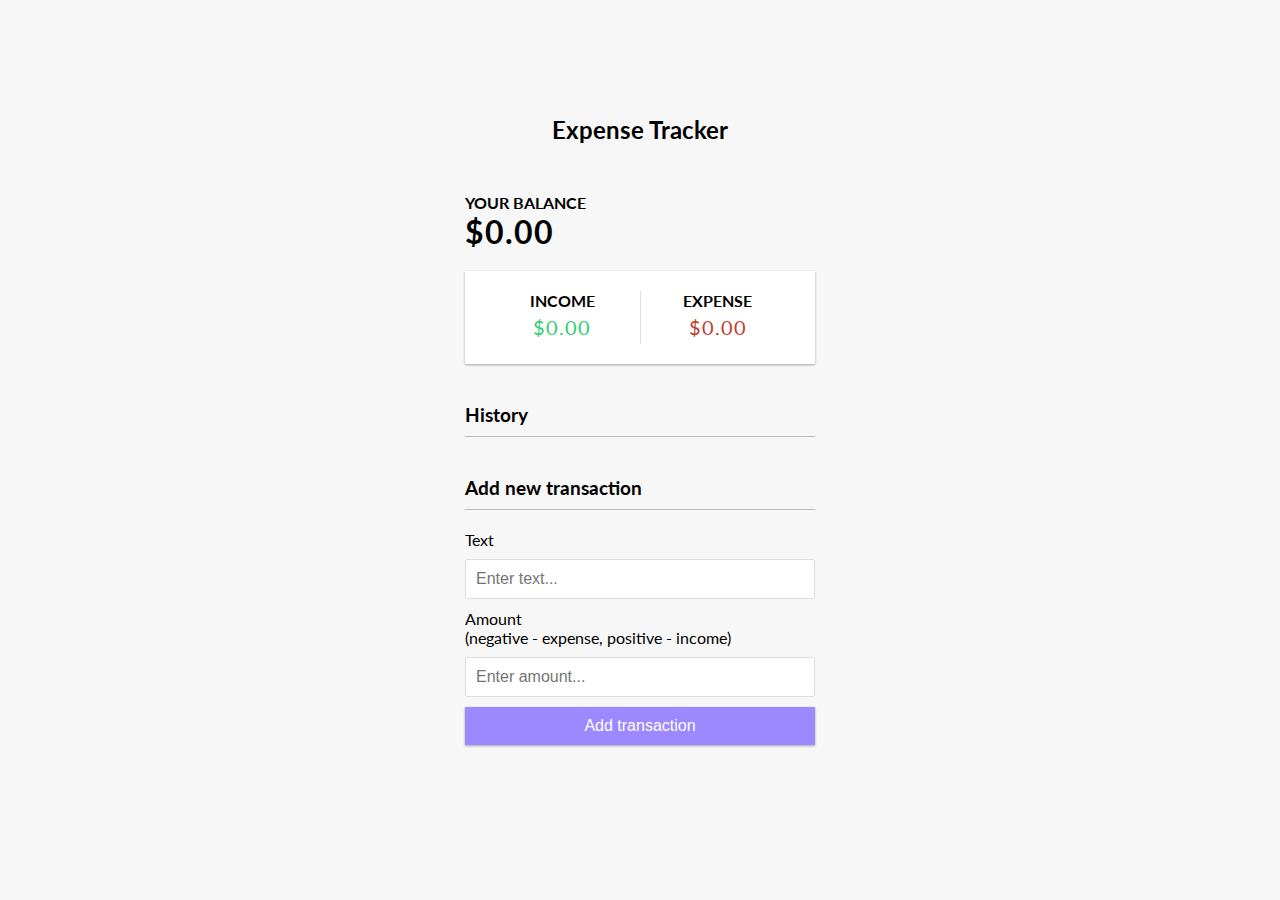
<file: index.html>
<!DOCTYPE html>
<html lang="en">
  <head>
    <meta charset="UTF-8" />
    <meta name="viewport" content="width=device-width, initial-scale=1.0" />
    <meta http-equiv="X-UA-Compatible" content="ie=edge" />
    <link rel="stylesheet" href="style.css" />
    <title>Expense Tracker</title>
  </head>
  <body>
    <h2>Expense Tracker</h2>

    <div class="container">
      <h4>Your Balance</h4>
      <h1 id="balance">$0.00</h1>

      <div class="inc-exp-container">
        <div>
          <h4>Income</h4>
          <p id="money-plus" class="money plus">+$0.00</p>
        </div>
        <div>
          <h4>Expense</h4>
          <p id="money-minus" class="money minus">-$0.00</p>
        </div>
      </div>

      <h3>History</h3>
      <ul id="list" class="list">
        <!-- <li class="minus">
          Cash <span>-$400</span><button class="delete-btn">x</button>
        </li> -->
      </ul>

      <h3>Add new transaction</h3>
      <form id="form">
        <div class="form-control">
          <label for="text">Text</label>
          <input type="text" id="text" placeholder="Enter text..." />
        </div>
        <div class="form-control">
          <label for="amount"
            >Amount <br />
            (negative - expense, positive - income)</label
          >
          <input type="number" id="amount" placeholder="Enter amount..." />
        </div>
        <button class="btn">Add transaction</button>
      </form>
    </div>

    <script src="script.js"></script>
  </body>
</html>
</file>
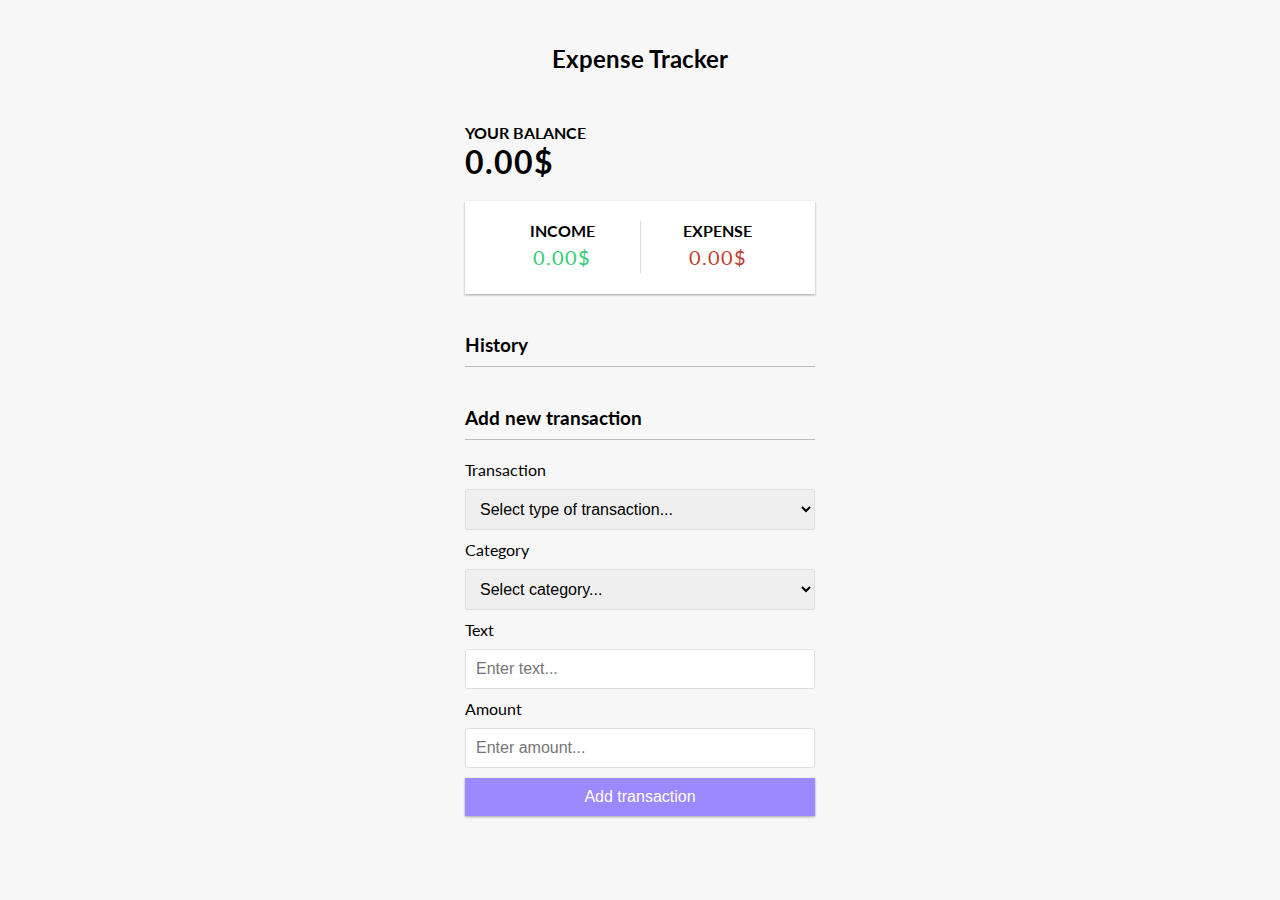
<file: expense-tracker/index.html>
<!DOCTYPE html>
<html lang="en">
  <head>
    <meta charset="UTF-8" />
    <meta name="viewport" content="width=device-width, initial-scale=1.0" />
    <meta http-equiv="X-UA-Compatible" content="ie=edge" />
    <link rel="stylesheet" href="style.css" />
    <title>Expense Tracker</title>
  </head>
  <body>
    <h2>Expense Tracker</h2>

    <div class="container">
      <h4>Your Balance</h4>
      <h1 id="balance">0.00$</h1>

      <div class="inc-exp-container">
        <div>
          <h4>Income</h4>
          <p id="money-plus" class="money plus">+0.00$</p>
        </div>
        <div>
          <h4>Expense</h4>
          <p id="money-minus" class="money minus">-0.00$</p>
        </div>
      </div>

      <h3>History</h3>
      <ul id="list" class="list">
        <!-- <li class="minus">
          <div class="img">
            <img src="/expense-tracker/icon/1.svg" alt="">
          </div>
          <div class="info">
            ABC
            <span class="num">5000</span> 
            <small class="des">text</small> 
          </div>
          <button class="delete-btn" onclick="">x</button>        
        </li> -->
      </ul>

      <h3>Add new transaction</h3>
      <form id="form">
        <div class="form-control">
          <label for="transaction">Transaction</label>
          <select id="transaction" onchange="categoryVal()">
            <option value="" disabled selected style="display:none;">Select type of transaction...</option>
            <option value="expense">Expense</option>
            <option value="income">Income</option>
          </select>
        </div>
        <div class="form-control">
          <label for="category">Category</label>
          <select id="category">
            <option value="" disabled selected style="display:none;">Select category...</option>
          </select>
        </div>
        <div class="form-control">
          <label for="text">Text</label>
          <input type="text" id="text" placeholder="Enter text..." />
        </div>
        <div class="form-control">
          <label for="amount">Amount <br /></label>
          <input type="number" id="amount" placeholder="Enter amount..." />
        </div>
        <button class="btn">Add transaction</button>
      </form>
    </div>

    <script src="expense-tracker.js"></script>
  </body>
</html>
</file>
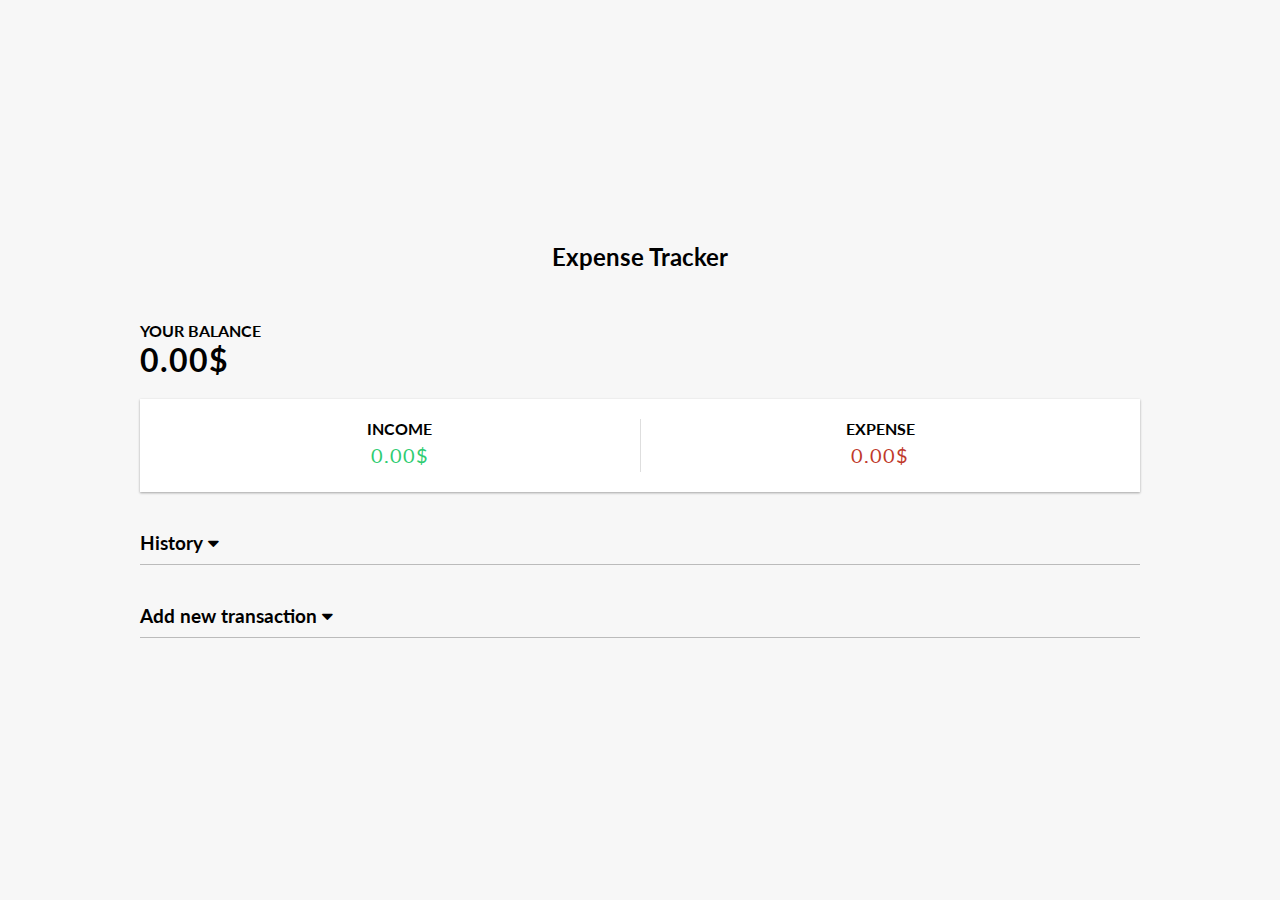
<file: main-project/index.html>
<!DOCTYPE html>
<html lang="en">
    <head>
        <meta charset="UTF-8" />
        <meta name="viewport" content="width=device-width, initial-scale=1.0" />
        <meta http-equiv="X-UA-Compatible" content="ie=edge" />
        <link rel="stylesheet" href="https://cdnjs.cloudflare.com/ajax/libs/font-awesome/4.7.0/css/font-awesome.min.css">
        <link rel="stylesheet" href="./css/style.css" />
        <title>Expense Tracker</title>
    </head>
    <body>
        <h2>Expense Tracker</h2>

        <div class="container">
            <h4>Your Balance</h4>
            <h1 id="balance">0.00$</h1>

            <div class="inc-exp-container">
                <div>
                    <h4>Income</h4>
                    <p id="money-plus" class="money plus">+0.00$</p>
                    <div class="chart">
                        <canvas id="incomeCanvas"></canvas>
                        <div id="incomeLegend"></div>
                    </div>
                </div>
                <div>
                <h4>Expense</h4>
                <p id="money-minus" class="money minus">-0.00$</p>
                <div class="chart">
                    <canvas id="expenseCanvas"></canvas>
                    <div id="expenseLegend"></div>
                </div>
                </div>
            </div>

            <h3 class="dropdown-btn">History
                <i class="fa fa-caret-down"></i>
            </h3>
            <div class="dropdown-container">
                <ul id="list" class="list">
                </ul>
            </div>
            <h3 class="dropdown-btn">Add new transaction
                <i class="fa fa-caret-down"></i>
            </h3>
            <div class="dropdown-container">
                <form id="form">
                <div class="form-control">
                    <label for="transaction">Transaction</label>
                    <select id="transaction" onchange="categoryVal()">
                    <option value="" disabled selected style="display:none;">Select type of transaction...</option>
                    <option value="expense">Expense</option>
                    <option value="income">Income</option>
                    </select>
                </div>
                <div class="form-control">
                    <label for="category">Category</label>
                    <select id="category">
                    <option value="" disabled selected style="display:none;">Select category...</option>
                    </select>
                </div>
                <div class="form-control">
                    <label for="text">Text</label>
                    <input type="text" id="text" placeholder="Enter text..." />
                </div>
                <div class="form-control">
                    <label for="amount">Amount <br /></label>
                    <input type="number" id="amount" min="0" placeholder="Enter amount..." />
                </div>
                <button class="btn">Add transaction</button>
                </form>
            </div>
        </div>

        <script type="text/javascript" src="./js/expense-tracker.js"></script>
        <script type="text/javascript" src="./js/pie-chart.js"></script>
    </body>
</html>
</file>
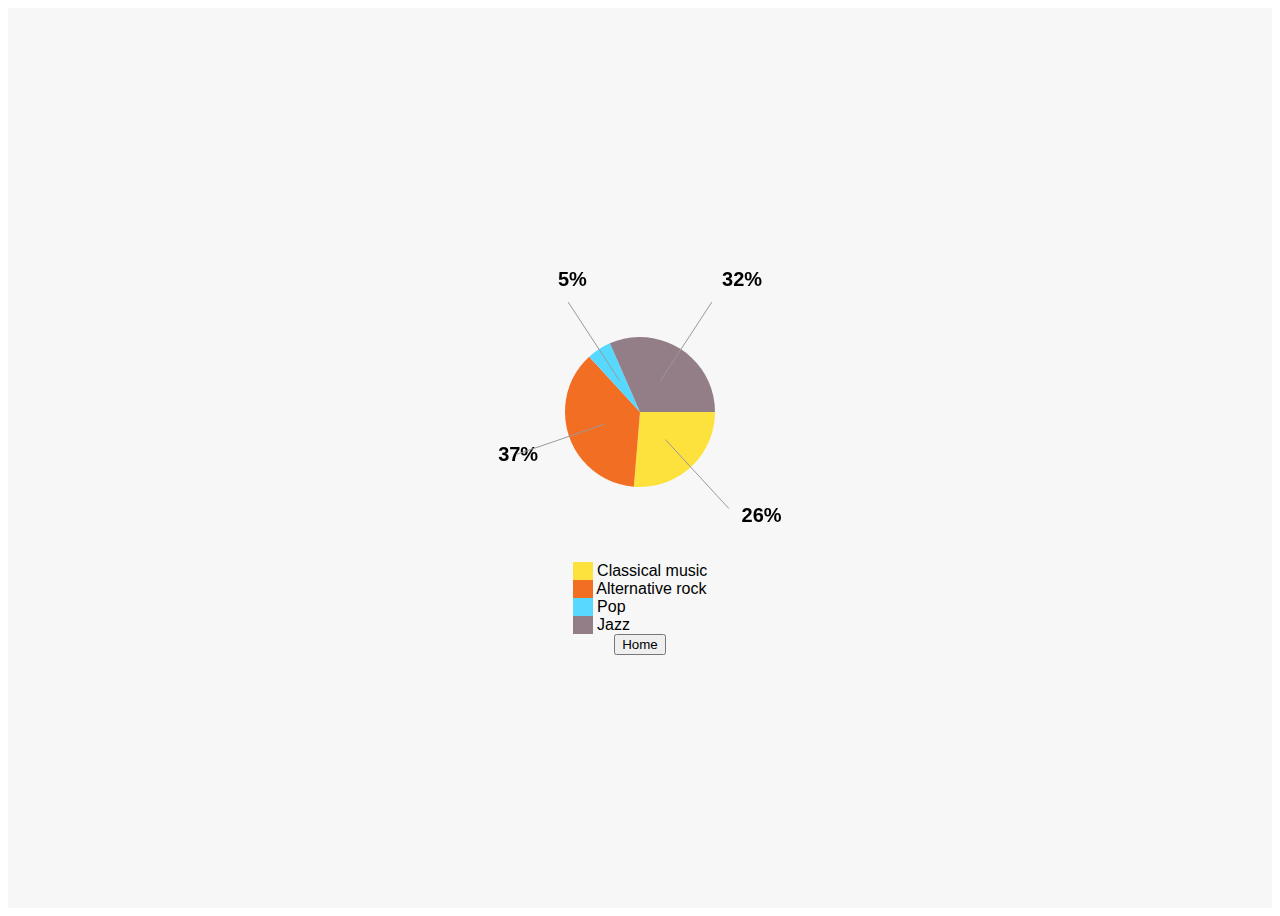
<file: pie-chart/index.html>
<html>
    <head>
        <meta charset="UTF-8" />
        <meta name="viewport" content="width=device-width, initial-scale=1.0" />
        <meta http-equiv="X-UA-Compatible" content="ie=edge" />
        <link rel="stylesheet" href="index.css" />
        <title>Title</title>
    </head>
    <body>
        <div class="chart">
            <canvas id="myCanvas"></canvas>
            <div id="myLegend"></div>
            <button onclick="backHome()">Home</button>
        </div>
        
        <script type="text/javascript" src="script.js"></script>
    </body>
</html>
</file>
<file: style.css>
@import url('https://fonts.googleapis.com/css?family=Lato&display=swap');

:root {
  --box-shadow: 0 1px 3px rgba(0, 0, 0, 0.12), 0 1px 2px rgba(0, 0, 0, 0.24);
}

* {
  box-sizing: border-box;
}

body {
  background-color: #f7f7f7;
  display: flex;
  flex-direction: column;
  align-items: center;
  justify-content: center;
  min-height: 100vh;
  margin: 0;
  font-family: 'Lato', sans-serif;
}

.container {
  margin: 30px auto;
  width: 350px;
}

h1 {
  letter-spacing: 1px;
  margin: 0;
}

h3 {
  border-bottom: 1px solid #bbb;
  padding-bottom: 10px;
  margin: 40px 0 10px;
}

h4 {
  margin: 0;
  text-transform: uppercase;
}

.inc-exp-container {
  background-color: #fff;
  box-shadow: var(--box-shadow);
  padding: 20px;
  display: flex;
  justify-content: space-between;
  margin: 20px 0;
}

.inc-exp-container > div {
  flex: 1;
  text-align: center;
}

.inc-exp-container > div:first-of-type {
  border-right: 1px solid #dedede;
}

.money {
  font-size: 20px;
  letter-spacing: 1px;
  margin: 5px 0;
}

.money.plus {
  color: #2ecc71;
}

.money.minus {
  color: #c0392b;
}

label {
  display: inline-block;
  margin: 10px 0;
}

input[type='text'],
input[type='number'] {
  border: 1px solid #dedede;
  border-radius: 2px;
  display: block;
  font-size: 16px;
  padding: 10px;
  width: 100%;
}

.btn {
  cursor: pointer;
  background-color: #9c88ff;
  box-shadow: var(--box-shadow);
  color: #fff;
  border: 0;
  display: block;
  font-size: 16px;
  margin: 10px 0 30px;
  padding: 10px;
  width: 100%;
}

.btn:focus,
.delete-btn:focus {
  outline: 0;
}

.list {
  list-style-type: none;
  padding: 0;
  margin-bottom: 40px;
}

.list li {
  background-color: #fff;
  box-shadow: var(--box-shadow);
  color: #333;
  display: flex;
  justify-content: space-between;
  position: relative;
  padding: 10px;
  margin: 10px 0;
}

.list li.plus {
  border-right: 5px solid #2ecc71;
}

.list li.minus {
  border-right: 5px solid #c0392b;
}

.delete-btn {
  cursor: pointer;
  background-color: #e74c3c;
  border: 0;
  color: #fff;
  font-size: 20px;
  line-height: 20px;
  padding: 2px 5px;
  position: absolute;
  top: 50%;
  left: 0;
  transform: translate(-100%, -50%);
  opacity: 0;
  transition: opacity 0.3s ease;
}

.list li:hover .delete-btn {
  opacity: 1;
}
</file>
<file: expense-tracker/style.css>
@import url('https://fonts.googleapis.com/css?family=Lato&display=swap');

:root {
  --box-shadow: 0 1px 3px rgba(0, 0, 0, 0.12), 0 1px 2px rgba(0, 0, 0, 0.24);
}

* {
  box-sizing: border-box;
}

body {
  background-color: #f7f7f7;
  display: flex;
  flex-direction: column;
  align-items: center;
  justify-content: center;
  min-height: 100vh;
  margin: 0;
  font-family: 'Lato', sans-serif;
}

.container {
  margin: 30px auto;
  width: 350px;
}

h1 {
  letter-spacing: 1px;
  margin: 0;
}

h3 {
  border-bottom: 1px solid #bbb;
  padding-bottom: 10px;
  margin: 40px 0 10px;
}

h4 {
  margin: 0;
  text-transform: uppercase;
}

.inc-exp-container {
  background-color: #fff;
  box-shadow: var(--box-shadow);
  padding: 20px;
  display: flex;
  justify-content: space-between;
  margin: 20px 0;
}

.inc-exp-container > div {
  flex: 1;
  text-align: center;
}

.inc-exp-container > div:first-of-type {
  border-right: 1px solid #dedede;
}

.money {
  font-size: 20px;
  letter-spacing: 1px;
  margin: 5px 0;
}

.money.plus {
  color: #2ecc71;
}

.money.minus {
  color: #c0392b;
}

label {
  display: inline-block;
  margin: 10px 0;
}

input[type='text'],
input[type='number'] {
  border: 1px solid #dedede;
  border-radius: 2px;
  display: block;
  font-size: 16px;
  padding: 10px;
  width: 100%;
}
select#transaction, #category {
  border: 1px solid #dedede;
  border-radius: 2px;
  display: block;
  font-size: 16px;
  padding: 10px;
  width: 100%;
}
.btn {
  cursor: pointer;
  background-color: #9c88ff;
  box-shadow: var(--box-shadow);
  color: #fff;
  border: 0;
  display: block;
  font-size: 16px;
  margin: 10px 0 30px;
  padding: 10px;
  width: 100%;
}

.btn:focus,
.delete-btn:focus {
  outline: 0;
}

.list {
  list-style-type: none;
  padding: 0;
  margin-bottom: 40px;
}

.list li {
  background-color: #fff;
  box-shadow: var(--box-shadow);
  color: #333;
  display: flex;
  justify-content: space-between;
  position: relative;
  padding: 10px;
  margin: 10px 0;
}

.list li.plus {
  border-right: 5px solid #2ecc71;
}

.list li.minus {
  border-right: 5px solid #c0392b;
}

.list li img {
  width: 20px;
  height: 20px;
}

.delete-btn {
  cursor: pointer;
  background-color: #e74c3c;
  border: 0;
  color: #fff;
  font-size: 20px;
  line-height: 20px;
  padding: 2px 5px;
  position: absolute;
  top: 50%;
  left: 0;
  transform: translate(-100%, -50%);
  opacity: 0;
  transition: opacity 0.3s ease;
}

.list li:hover .delete-btn {
  opacity: 1;
}

.list .img img{
  height: 30px;
  width: 30px;
  float: left;
}
.list > .minus::after {
  display: block;
  content: "";
}

.list　> .plus::after {
  display: block;
  content: "";
}
.list .info {
  margin-left: 0;
  font-weight: 600;
  text-align: left;
  width: 250px;
}
.list .des {
  display: block;
  color: #6c757d;
  overflow: hidden;
  text-overflow: ellipsis;
  white-space: nowrap;
}

.list span.num {
  float: right;
}
</file>
<file: main-project/css/style.css>
@import url('https://fonts.googleapis.com/css?family=Lato&display=swap');

:root {
  --box-shadow: 0 1px 3px rgba(0, 0, 0, 0.12), 0 1px 2px rgba(0, 0, 0, 0.24);
}

* {
  box-sizing: border-box;
}

body {
  background-color: #f7f7f7;
  display: flex;
  flex-direction: column;
  align-items: center;
  justify-content: center;
  min-height: 100vh;
  margin: 0;
  font-family: 'Lato', sans-serif;
}

.container {
  margin: 30px auto;
  width: 1000px;
}

h1 {
  letter-spacing: 1px;
  margin: 0;
}

h3 {
  border-bottom: 1px solid #bbb;
  padding-bottom: 10px;
  margin: 40px 0 10px;
}

h4 {
  margin: 0;
  text-transform: uppercase;
}

.inc-exp-container {
  background-color: #fff;
  box-shadow: var(--box-shadow);
  padding: 20px;
  display: flex;
  justify-content: space-between;
  margin: 20px 0;
}

.inc-exp-container > div {
  flex: 1;
  text-align: center;
}

.inc-exp-container > div:first-of-type {
  border-right: 1px solid #dedede;
}

.money {
  font-size: 20px;
  letter-spacing: 1px;
  margin: 5px 0;
}

.money.plus {
  color: #2ecc71;
}

.money.minus {
  color: #c0392b;
}

label {
  display: inline-block;
  margin: 10px 0;
}

input[type='text'],
input[type='number'] {
  border: 1px solid #dedede;
  border-radius: 2px;
  display: block;
  font-size: 16px;
  padding: 10px;
  width: 100%;
}
select#transaction, #category {
  border: 1px solid #dedede;
  border-radius: 2px;
  display: block;
  font-size: 16px;
  padding: 10px;
  width: 100%;
}
.btn {
  cursor: pointer;
  background-color: #9c88ff;
  box-shadow: var(--box-shadow);
  color: #fff;
  border: 0;
  display: block;
  font-size: 16px;
  margin: 10px 0 30px;
  padding: 10px;
  width: 100%;
}

.btn:focus,
.delete-btn:focus {
  outline: 0;
}

.list {
  list-style-type: none;
  padding: 0;
  margin-bottom: 40px;
}

.list li {
  background-color: #fff;
  box-shadow: var(--box-shadow);
  color: #333;
  display: flex;
  justify-content: space-between;
  position: relative;
  padding: 10px;
  margin: 10px 0;
}

.list li.plus {
  border-right: 5px solid #2ecc71;
}

.list li.minus {
  border-right: 5px solid #c0392b;
}

.list li img {
  width: 20px;
  height: 20px;
}

.delete-btn {
  cursor: pointer;
  background-color: #e74c3c;
  border: 0;
  color: #fff;
  font-size: 20px;
  line-height: 20px;
  padding: 2px 5px;
  position: absolute;
  top: 50%;
  left: 0;
  transform: translate(-100%, -50%);
  opacity: 0;
  transition: opacity 0.3s ease;
}

.list li:hover .delete-btn {
  opacity: 1;
}

.list .img img{
  height: 30px;
  width: 30px;
  float: left;
}
.list > .minus::after {
  display: block;
  content: "";
}

.list　> .plus::after {
  display: block;
  content: "";
}
.list .info {
  margin-left: 0;
  font-weight: 600;
  width: 950px;
}
.list .des {
  display: block;
  color: #6c757d;
  overflow: hidden;
  text-overflow: ellipsis;
  white-space: nowrap;
}

.list span.num {
  float: right;
}

.dropdown-btn {
  cursor: pointer;
}

.dropdown-container {
  display: none;
}

.chart {
  height: max-content;
  display: flex;
  flex-direction: row;
  align-items: center;
  justify-content: center;
  font-family: 'Lato', sans-serif;
}

.chart #incomeCanvas {
  width: 300px;
  height: 300px;
}

.chart #expenseCanvas {
  width: 300px;
  height: 300px;
}

.chart #incomeLegend > div {
  align-items: left;
  text-align: left;
}

.chart #expenseLegend > div {
  align-items: left;
  text-align: left;
}
</file>
<file: pie-chart/index.css>
.chart {
    background-color: #f7f7f7;
    display: flex;
    flex-direction: column;
    align-items: center;
    justify-content: center;
    min-height: 100vh;
    margin: 0;
    font-family: 'Lato', sans-serif;
  }
  
  /* .chart canvas#myCanvas {
    margin: 30px 40%;
  } */
</file>
